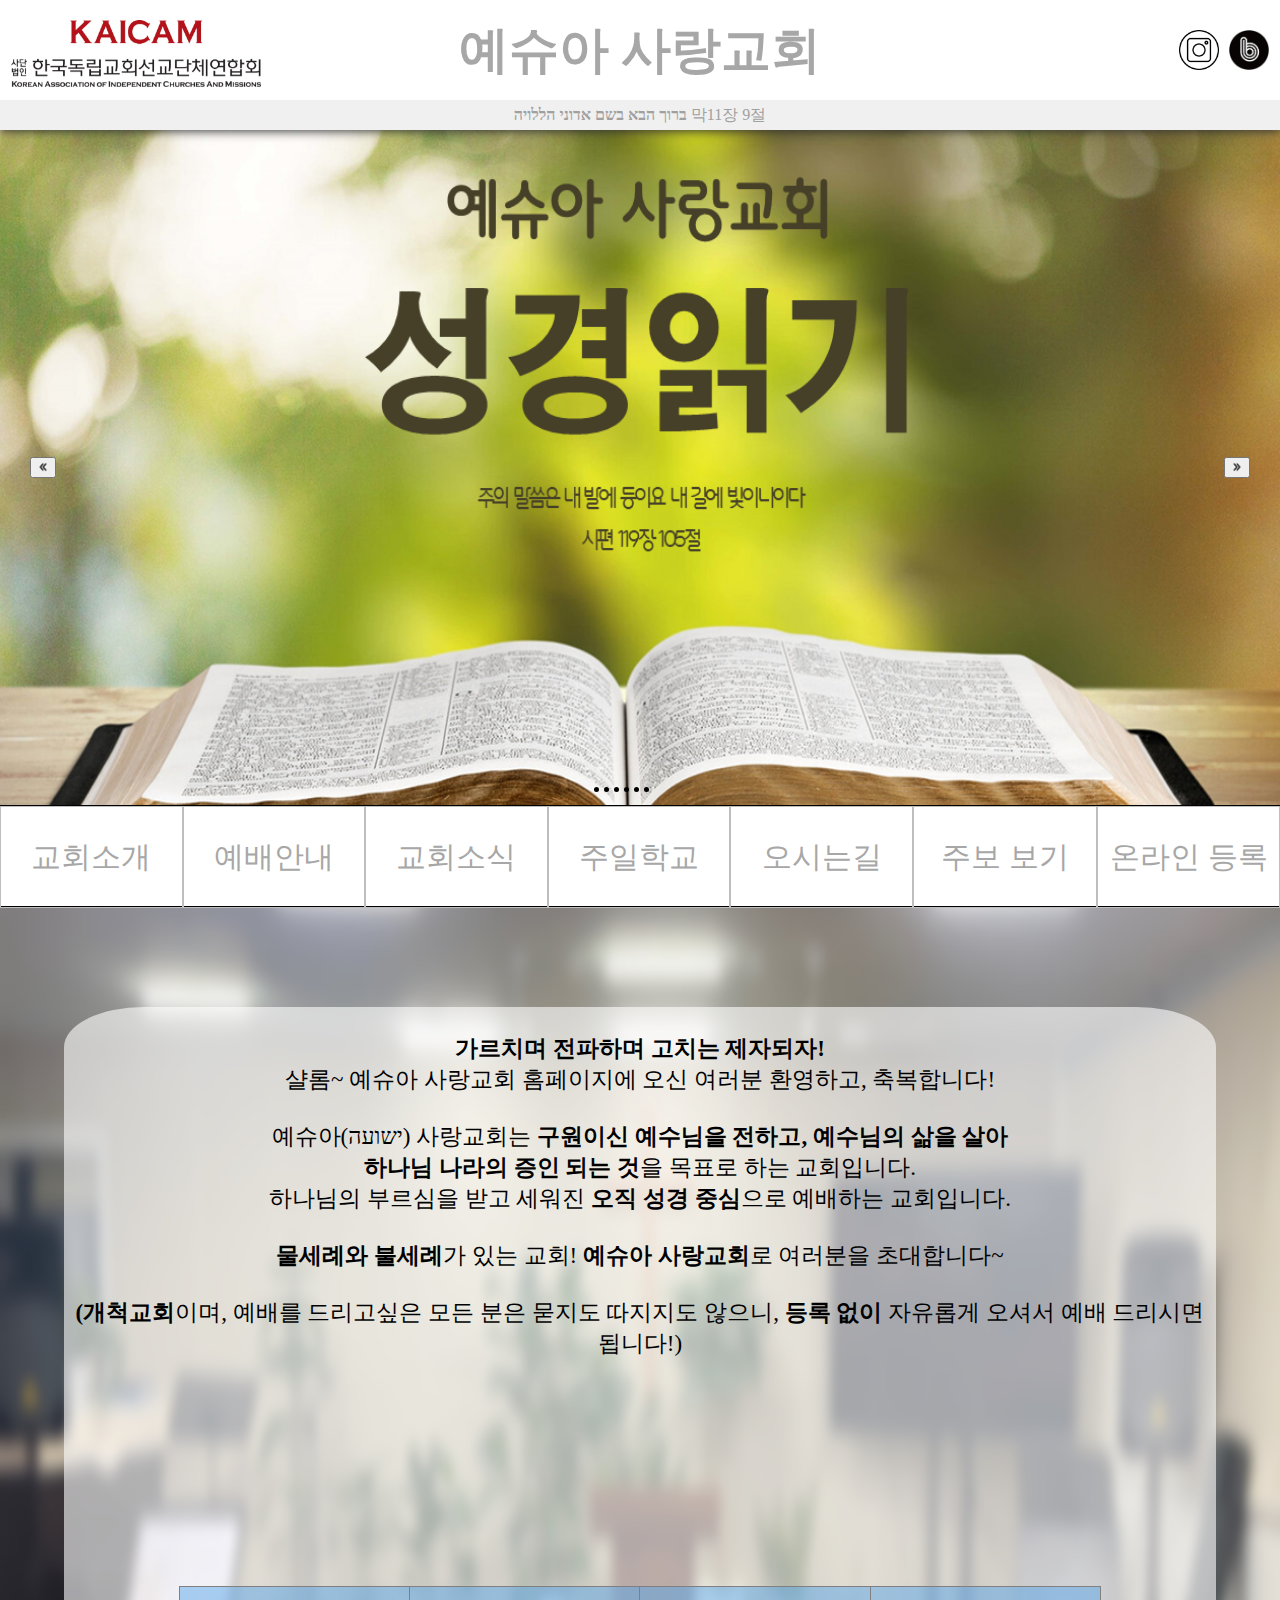
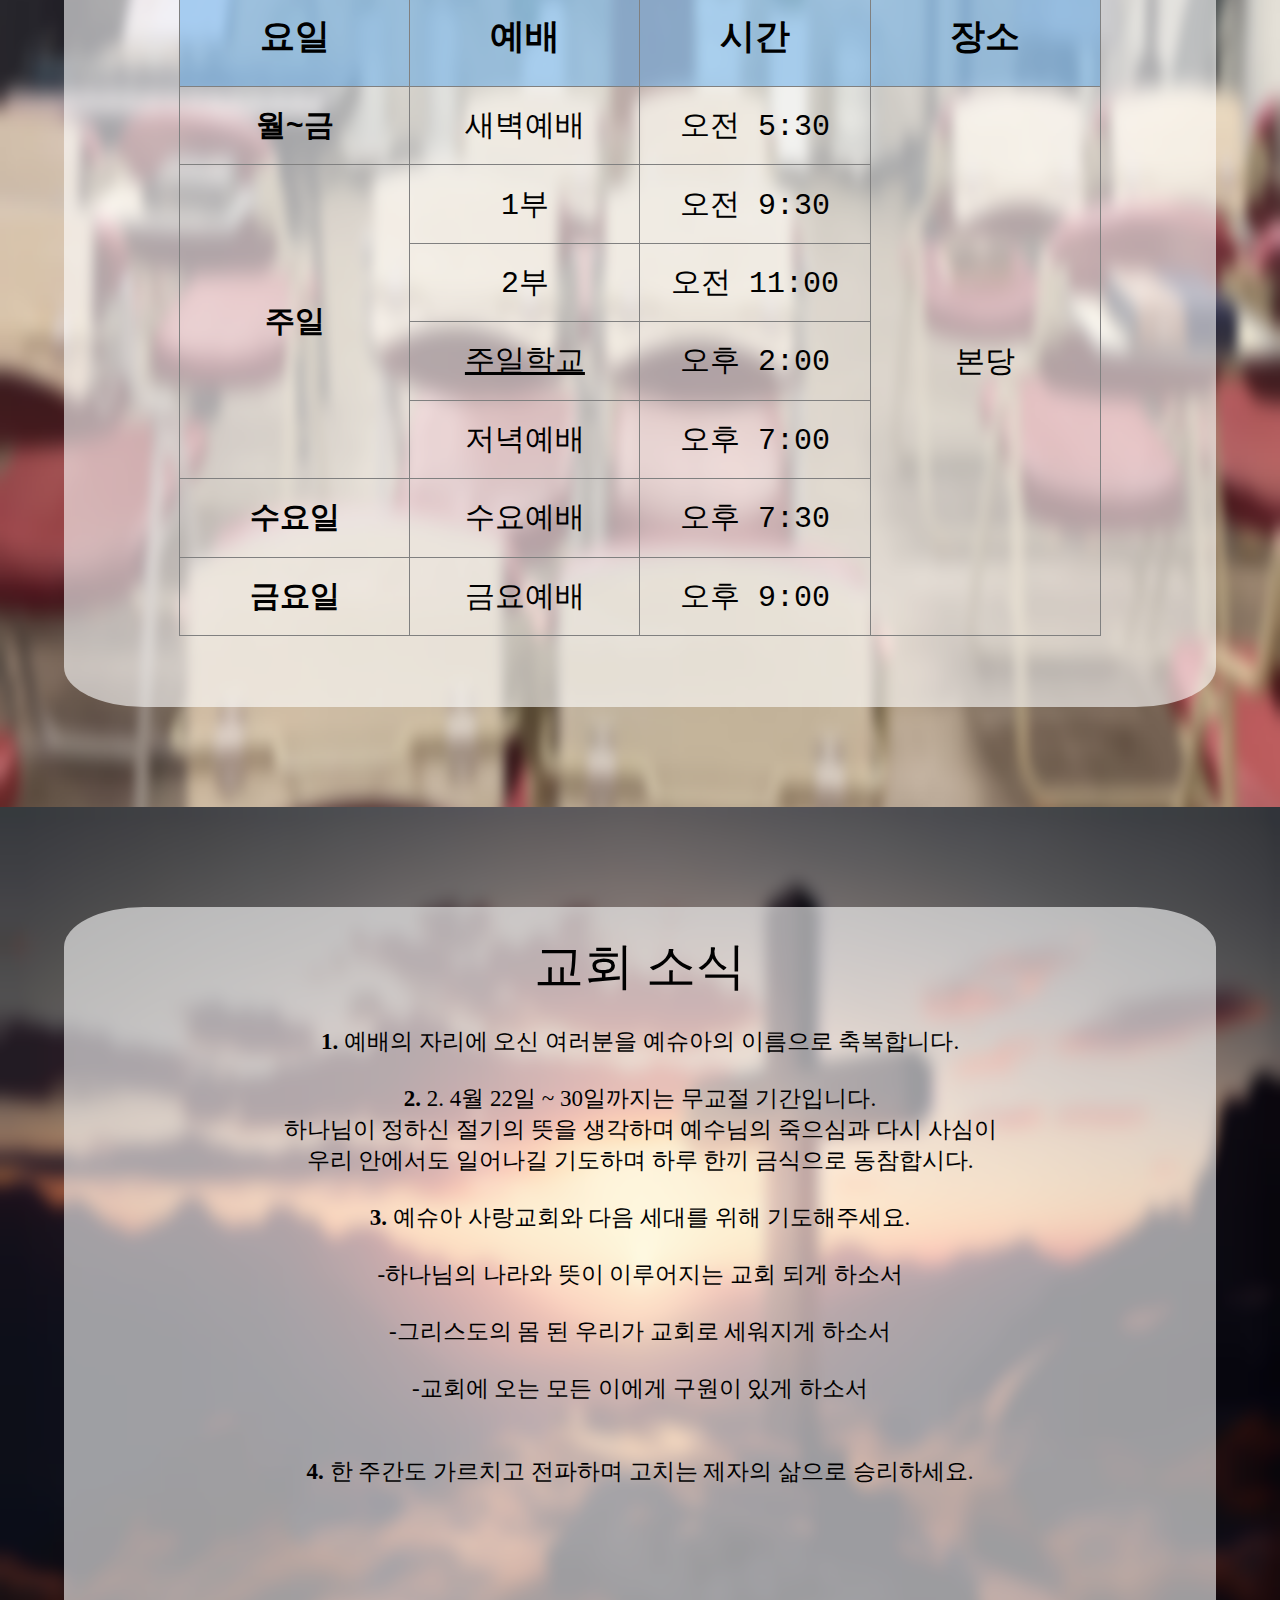
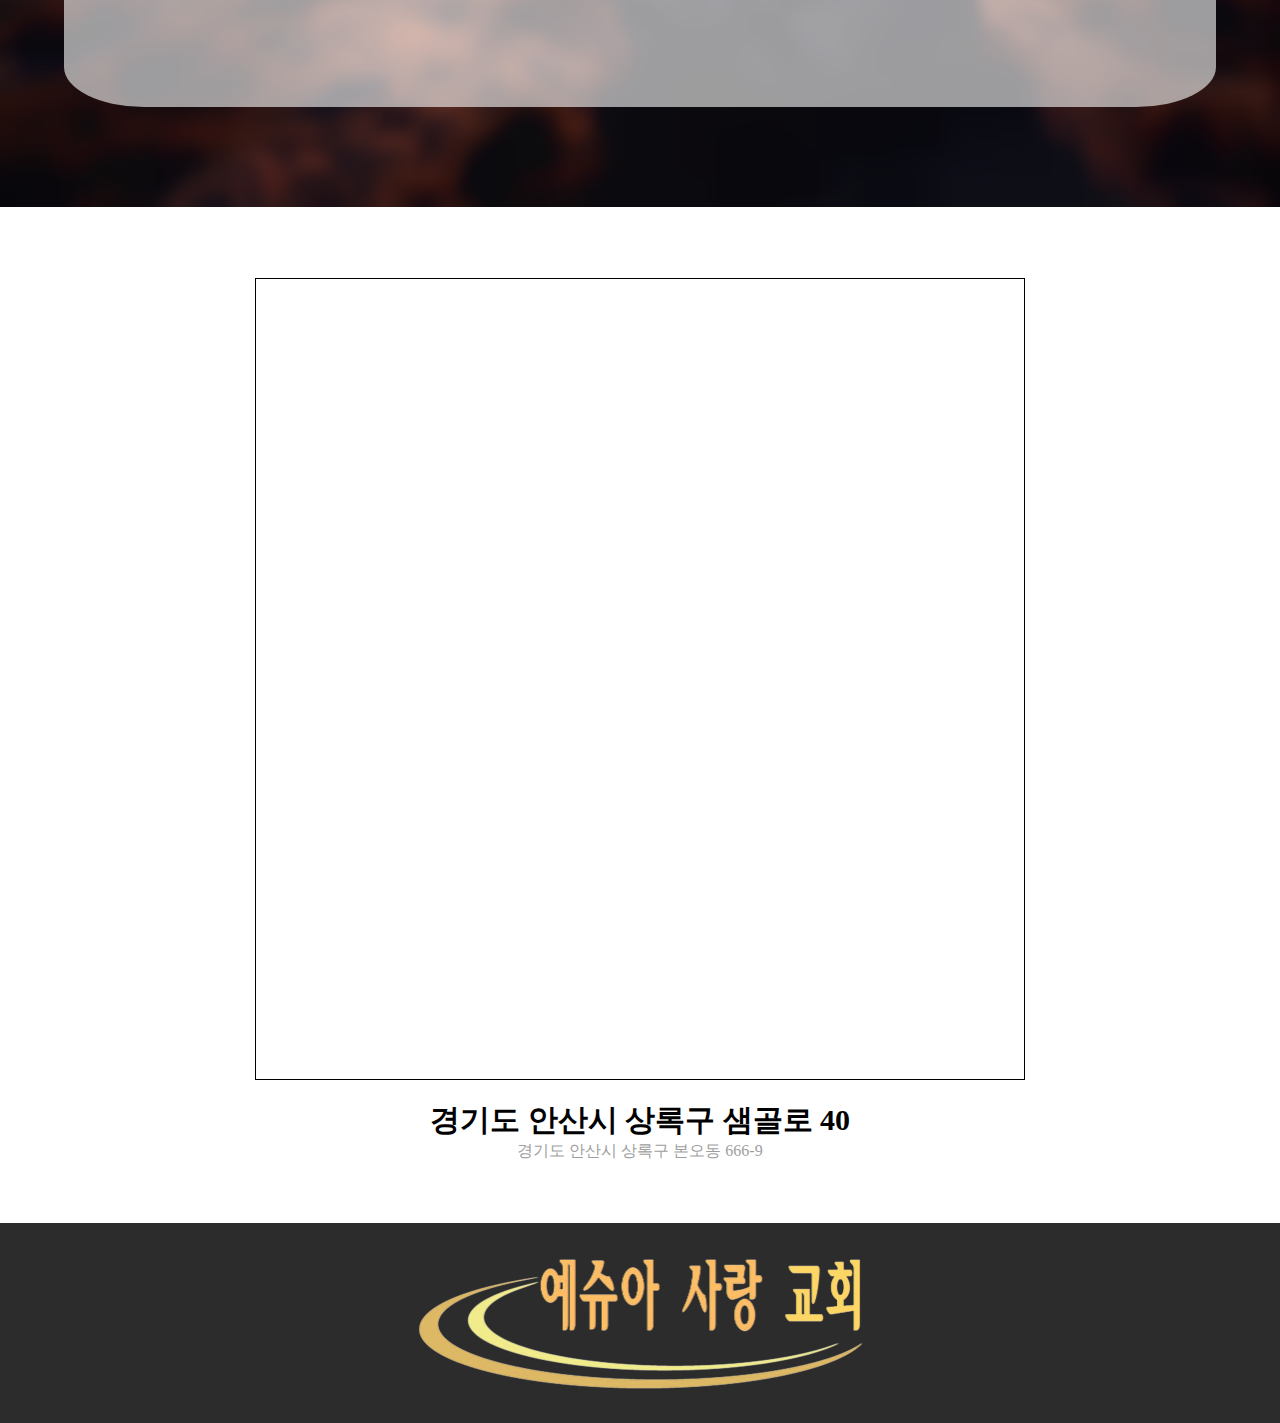
<file: index.html>
<!DOCTYPE html>
<html lang="en">
<head>
    <meta charset="UTF-8">
    <meta name="viewport" content="width=device-width, initial-scale=1.0">

    <link rel="stylesheet" href="style.css">

    <title>예슈아 사랑교회</title>
</head>

<body>

    <h1 style="color: rgb(167, 167, 167);">
        예슈아 사랑교회
        <div style="width: 100%; height: 160px; position:absolute; box-shadow: 0px 1px 10px rgb(50, 50, 50); z-index: 1;">
        </div>

        <a href="http://home.kaicam.org/index.asp">
            <img src="/assets/images/kaicam.jpg" style="width: 250px; margin-left: 10px; position: absolute; left: 1px; top: 20px; display: flex; z-index: 2;">
        </a>

        <a href="https://band.us/n/aba50aXfZ0W6o">
            <img src="/assets/images/band.png" style="width: 40px; margin-right: 10px; position: absolute; right: 1px; top: 30px; display: flex; z-index: 2;">
        </a>

        <a href="https://www.instagram.com/yeshualove0813/?hl=ko">
            <img src="/assets/images/instagram.png" style="width: 40px; margin-right: 60px; position: absolute; right: 1px; top: 30px; display: flex; z-index: 2;">
        </a>
    </h1>

    <div style="height: 30px; display: flex; justify-content: center; align-items: center; background-color: rgb(240, 240, 240); color: rgb(160, 160, 160);">
        <div>
            <p style="margin: 0;"><b>
                ברוך הבא בשם אדוני הללויה</b> 막11장 9절
            </p>
        </div>
    </div>

    <div>
        <a href="#" id="btn-back-to-top" title="위로 가기" style="font-size: 25px; z-index: 1; border: black 1px solid">⌅</a>
        <div id="img-section">
            <div class="container" style="overflow: hidden;">
                <div id="images">
                    <a onclick="popup('bible_reading')" class="slider">
                        <img src="assets/images/bible_reading/bible_reading.png">
                    </a>
                    <a href="#예배안내" class="slider">
                        <img src="assets/images/wednesday.png">
                    </a>
                    <a href="#예배안내" class="slider">
                        <img src="assets/images/friday.jpg">
                    </a>
                    <a href="#예배안내" class="slider">
                        <img src="assets/images/sunday_1.png">
                    </a>
                    <a href="/sundayschool.html" class="slider">
                        <img src="assets/images/sundayschool.png">
                    </a>
                    <a href="#예배안내" class="slider">
                        <img src="assets/images/sunday_2.png">
                    </a>
                </div>
            </div>

            <div style="height: 675px; width: 100%; display: flex;">
                <img src="/assets/images/background.jpg" alt="a" style="display: flex; width: 100%;">
            </div>

            <div id="btn">
                <li onclick="moveImage(1)" style="width: 10px;"></li>
                <li onclick="moveImage(2)" style="width: 10px;"></li>
                <li onclick="moveImage(3)" style="width: 10px;"></li>
                <li onclick="moveImage(4)" style="width: 10px;"></li>
                <li onclick="moveImage(5)" style="width: 10px;"></li>
                <li onclick="moveImage(6)" style="width: 10px;"></li>
            </div>
            <div id="next">
                <button onclick="nextImage()">
                    <img src="/assets/images/right.png" style="width: 10px;">
                </button>
            </div>
            <div id="prev">
                <button onclick="prevImage()">
                    <img src="/assets/images/left.png" style="width: 10px;">
                </button>
            </div>

        </div>
    </div>

    <nav id="navbar" style="height: 100px; z-index: 1;">
        <ul class="navbarMenu" style="height: 100%;">
            <li><a href="#교회소개" id="hover">교회소개</a></li>
            <li><a href="#예배안내" id="hover">예배안내</a></li>
            <li><a href="#교회소식" id="hover">교회소식</a></li>
            <li><a href="/sundayschool.html" id="hover">주일학교</a></li>
            <li><a href="#오시는길" id="hover">오시는길</a></li>
            <li id="hover" onclick="popup('jubo')" style="color: rgb(167, 167, 167);  ">주보 보기</li>
            <li><a href="https://open.kakao.com/o/scbvDSfg" id="hover">온라인 등록</a></li>
        </ul>
    </nav>

    <div>
        <div id="교회소개">
            <img src="/assets/images/bg_blur.png" style="width: 100%; height: 1500px; position: absolute;">
            <div style="position: relative; width: 90%; height: 1300px; background-color: rgb(255,255,255,0.6); margin-top: 100px; text-align: center; border-radius: 80px / 40px;">
                <br>
                <b>가르치며 전파하며 고치는 제자되자!</b><br>
                샬롬~ 예슈아 사랑교회 홈페이지에 오신 여러분 환영하고, 축복합니다!<br><br>
                예슈아(ישועה) 사랑교회는 <b>구원이신 예수님을 전하고, 예수님의 삶을 살아<br>
                하나님 나라의 증인 되는 것</b>을 목표로 하는 교회입니다.<br>
                하나님의 부르심을 받고 세워진 <b>오직 성경 중심</b>으로 예배하는 교회입니다.<br><br>
                <b>물세례와 불세례</b>가 있는 교회! <b>예슈아 사랑교회</b>로 여러분을 초대합니다~<br><br>
                <b>(개척교회</b>이며, 예배를 드리고싶은 모든 분은 묻지도 따지지도 않으니, <b>등록 없이</b> 자유롭게 오셔서 예배 드리시면 됩니다!)<br><br><br>
                <div id="예배안내">
                    <style type="text/css">
                        .tg  {border-collapse:collapse;border-spacing:0;}
                        .tg td{border-color:black;border-style:solid;border-width:1.4px;font-family:Arial, sans-serif;font-size:23px;overflow:hidden;padding:10px 5px;word-break:normal;}
                        .tg th{border-color:black;border-style:solid;border-width:1.4px;font-family:Arial, sans-serif;font-size:23px;font-weight:normal;overflow:hidden;padding:10px 5px;word-break:normal;}
                        .tg .tg-k39g{border-color:inherit;font-family:"Courier New", Courier, monospace !important;font-size:30px;text-align:center;vertical-align:middle}
                        .tg .tg-ulxu{background-color:#50a2e976;border-color:inherit;font-family:"Courier New", Courier, monospace !important;font-size:35px;text-align:center;vertical-align:middle}
                    </style>
                    <table class="tg" style="table-layout: fixed; width: 80%; height: 65%;">
                        <colgroup>
                            <col style="width: 100%">
                            <col style="width: 100%">
                            <col style="width: 100%">
                            <col style="width: 100%">
                        </colgroup>
                    <thead style="height: 100px;">
                        <tr>
                            <th class="tg-ulxu"><b>요일</b></th>
                            <th class="tg-ulxu"><b>예배</b></th>
                            <th class="tg-ulxu"><b>시간</b></th>
                            <th class="tg-ulxu"><b>장소</b></th>
                        </tr>
                    </thead>
                    <tbody>
                        <tr>
                            <td class="tg-k39g"><b>월~금</b></td>
                            <td class="tg-k39g">새벽예배</td>
                            <td class="tg-k39g">오전 5:30</td>
                            <td class="tg-k39g" rowspan="7">본당</td>
                        </tr>
                        <tr>
                            <td class="tg-k39g" rowspan="4"><b>주일</b></td>
                            <td class="tg-k39g">1부</td>
                            <td class="tg-k39g">오전 9:30</td>
                        </tr>
                        <tr>
                            <td class="tg-k39g">2부</td>
                            <td class="tg-k39g">오전 11:00</td>
                        </tr>
                        <tr>
                            <td class="tg-k39g"><a href="/sundayschool.html" style="color: black; text-decoration: underline;">주일학교</a></td>
                            <td class="tg-k39g">오후 2:00</td>
                        </tr>
                        <tr>
                            <td class="tg-k39g">저녁예배</td>
                            <td class="tg-k39g">오후 7:00</td>
                        </tr>
                        <tr>
                            <td class="tg-k39g"><b>수요일</b></td>
                            <td class="tg-k39g">수요예배</td>
                            <td class="tg-k39g">오후 7:30</td>
                        </tr>
                        <tr>
                            <td class="tg-k39g"><b>금요일</b></td>
                            <td class="tg-k39g">금요예배</td>
                            <td class="tg-k39g">오후 9:00</td>
                        </tr>
                    </tbody>
                    </table>
                </div>
            </div>
        </div>
    
        <div id="교회소식">
            <img src="/assets/images/news.png" style="width: 100%; height: 1000px; position: absolute;">
            <div style="position: relative; width: 90%; height: 800px; background-color: rgb(255,255,255,0.6); margin-top: 100px; text-align: center; border-radius: 80px / 40px;">
                <br>
                <span style="font-size: 50px;">교회 소식</span><br><br>
                <b>1.</b> 예배의 자리에 오신 여러분을 예슈아의 이름으로 축복합니다.<br><br>
                <b>2.</b> 2. 4월 22일 ~ 30일까지는 무교절 기간입니다.<br>하나님이 정하신 절기의 뜻을 생각하며 예수님의 죽으심과 다시 사심이<br>우리 안에서도 일어나길 기도하며 하루 한끼 금식으로 동참합시다.<br><br>
                <b>3.</b> 예슈아 사랑교회와 다음 세대를 위해 기도해주세요.<br><br>
                -하나님의 나라와 뜻이 이루어지는 교회 되게 하소서<br><br>
                -그리스도의 몸 된 우리가 교회로 세워지게 하소서<br><br>
                -교회에 오는 모든 이에게 구원이 있게 하소서<br><br><br>
                <b>4.</b> 한 주간도 가르치고 전파하며 고치는 제자의 삶으로 승리하세요.
            </div>
        </div>
    
        <div id="오시는길">
            <p align="center">
                <iframe src="https://www.google.com/maps/embed?pb=!1m18!1m12!1m3!1d420.3835195731304!2d126.86392631027788!3d37.287701793474746!2m3!1f0!2f0!3f0!3m2!1i1024!2i768!4f13.1!3m3!1m2!1s0x357b6ecb95340371%3A0xb1ce956bdc415777!2z6rK96riw64-EIOyViOyCsOyLnCDsg4HroZ3qtawg67O47Jik64-ZIDY2Ni05!5e0!3m2!1sko!2skr!4v1708004368413!5m2!1sko!2skr" width="60%" height="800px" style="border: black 1px solid; margin-top: 55px;" allowfullscreen="" loading="lazy" referrerpolicy="no-referrer-when-downgrade"></iframe>
            </p align="center">
    
            <div style="font-size: 30px; display: flex; justify-content: center;"><b>
                경기도 안산시 상록구 샘골로 40
            </b></div>
    
            <div style="color: rgb(158, 158, 158); display: flex; justify-content: center;">
                경기도 안산시 상록구 본오동 666-9
            </div>
        </div>
    
        <div id="end" style="display: flex; justify-content: center; align-items: center;">
            <img src="/assets/images/logo_ver3.png" style="width: 445px; height: 136px;">
        </div>
    </div>

    <script src="index.js">
    </script>
</body>
</html>
</file>
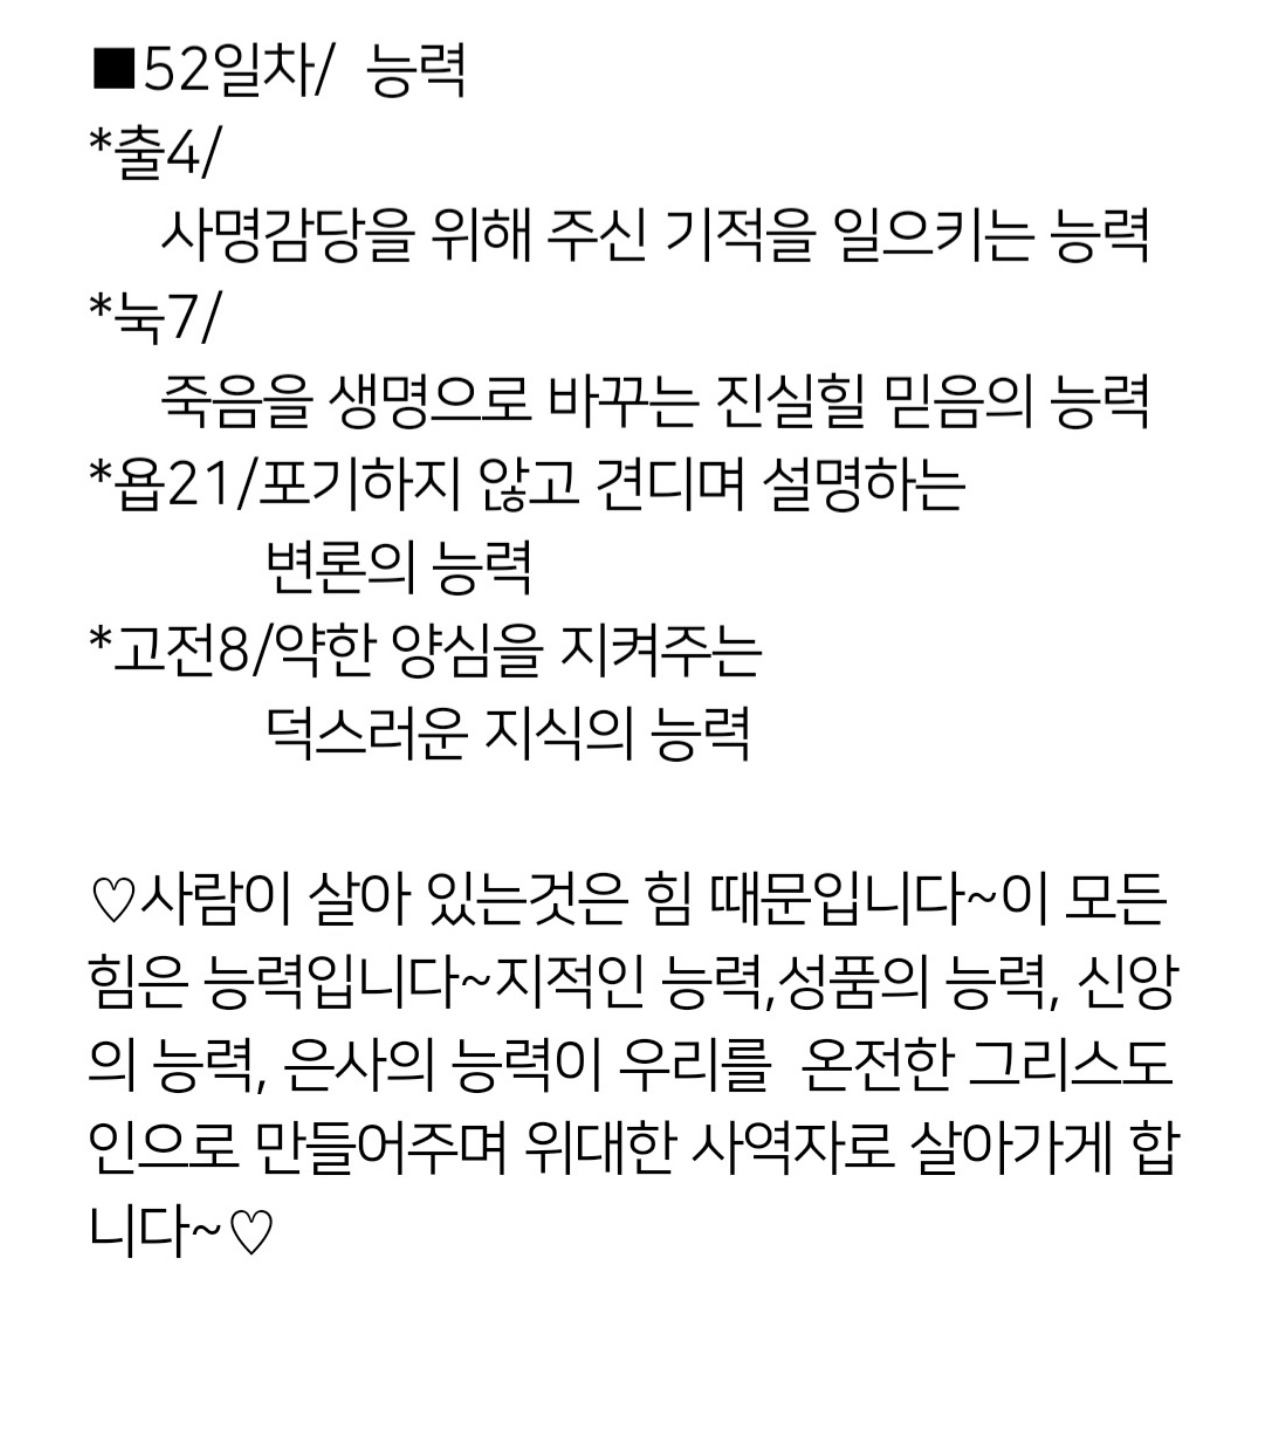
<file: bible_reading.html>
<!DOCTYPE html>
<html lang="en">
<head>
    <meta charset="UTF-8">
    <meta name="viewport" content="width=device-width, initial-scale=1.0">
    <title>성경읽기</title>
</head>
<body>
    <img src="/assets/images/bible_reading/day/52.jpg" style="height: 100%; width: 100%;">
</body>
</html>
</file>
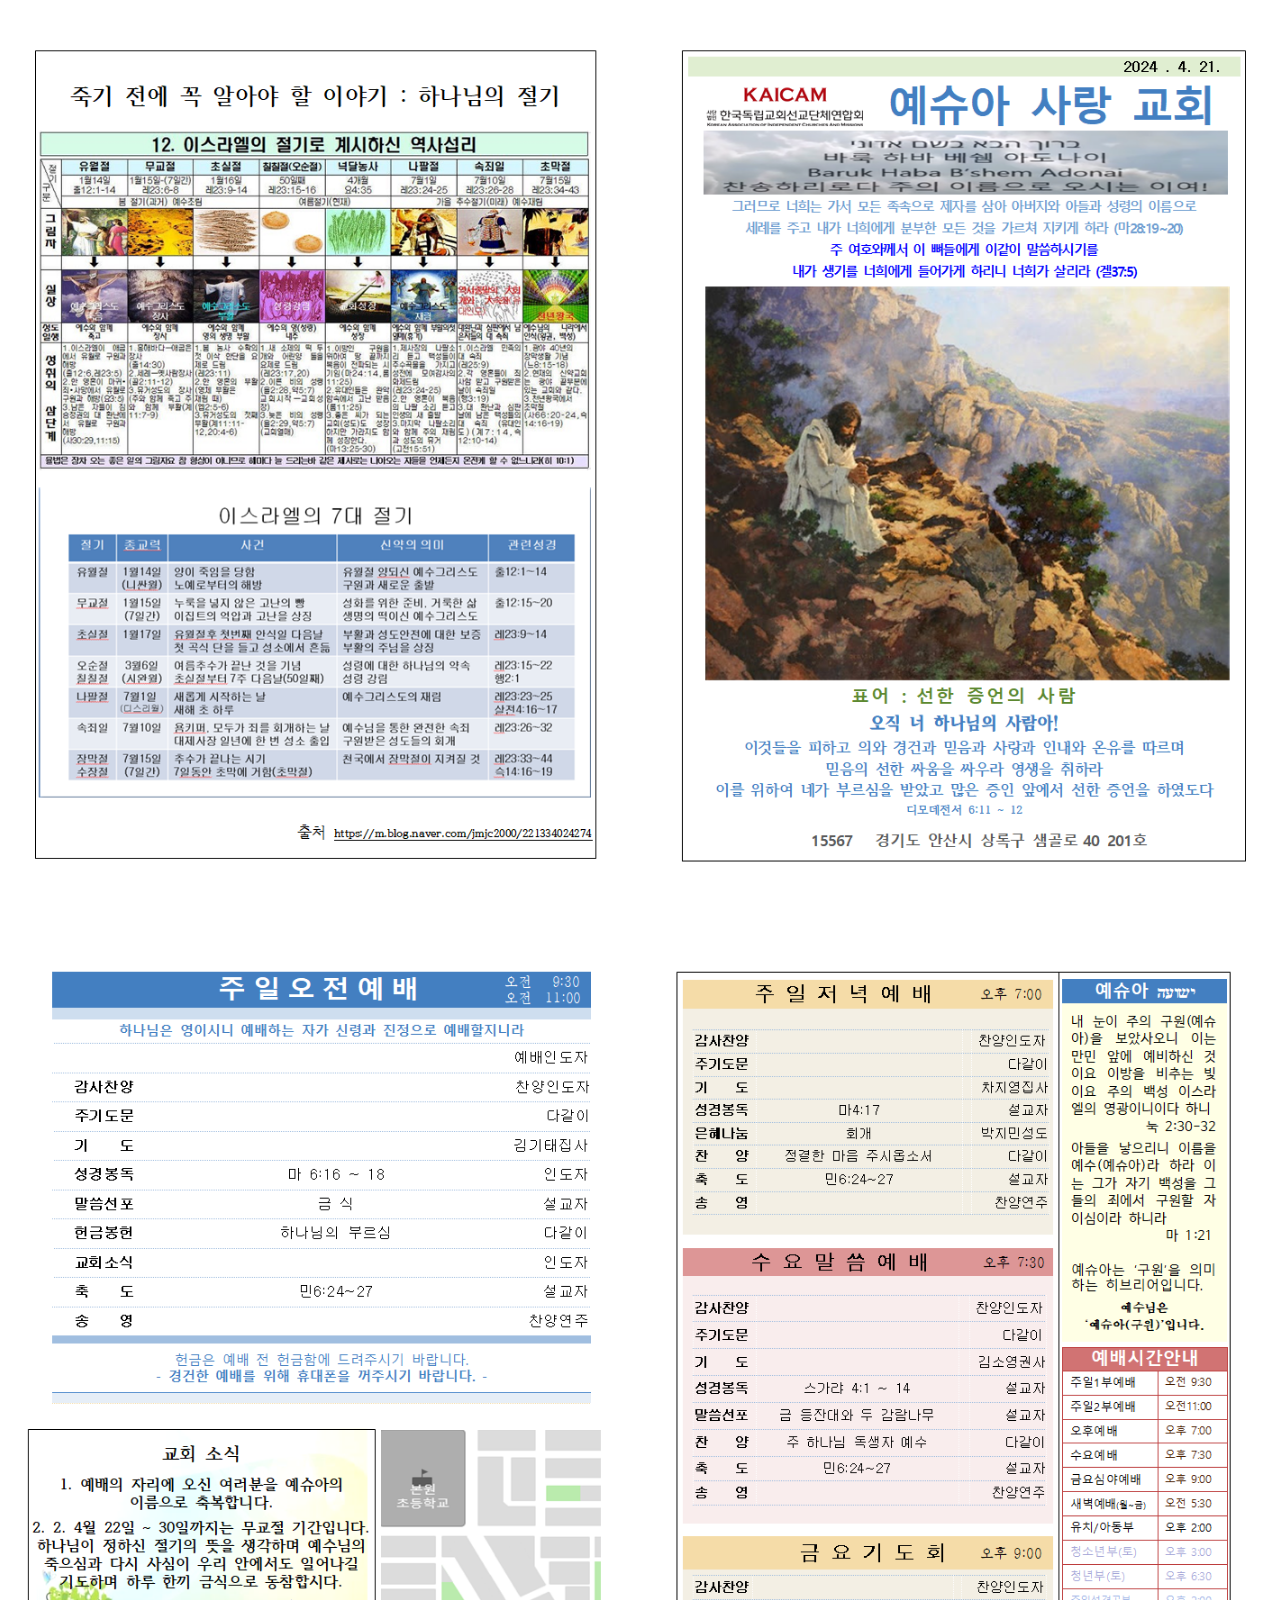
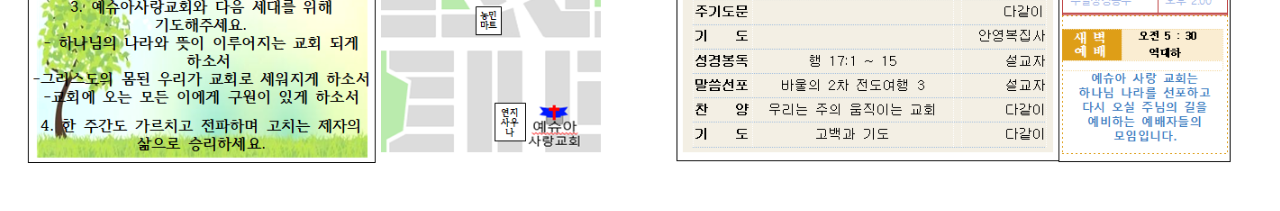
<file: jubo.html>
<!DOCTYPE html>
<html lang="en">
<head>
    <meta charset="UTF-8">
    <meta name="viewport" content="width=device-width, initial-scale=1.0">
    <title>주보</title>
</head>
<body>
    <img src="/assets/images/jubo/24-04/21-1.png" style="width: 100%; height: 100%;">
    <img src="/assets/images/jubo/24-04/21-2.png" style="width: 100%; height: 100%;">
</body>
</html>
</file>
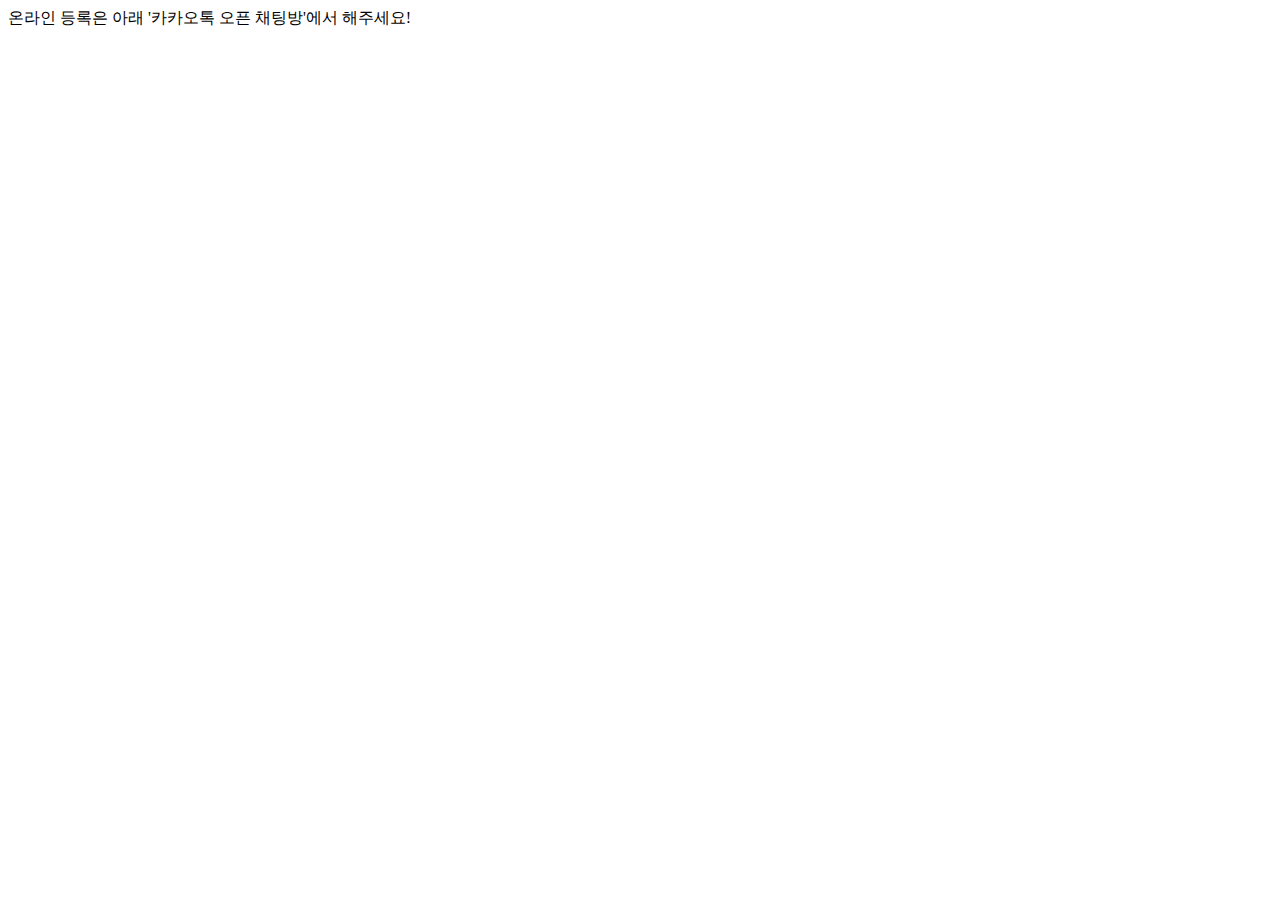
<file: onlineregister.html>
<!DOCTYPE html>
<html lang="en">
<head>
    <meta charset="UTF-8">
    <meta name="viewport" content="width=device-width, initial-scale=1.0">
    <title>예슈아 사랑교회 온라인 등록</title>
</head>
<body>
    온라인 등록은 아래 '카카오톡 오픈 채팅방'에서 해주세요!
</body>
</html>
</file>
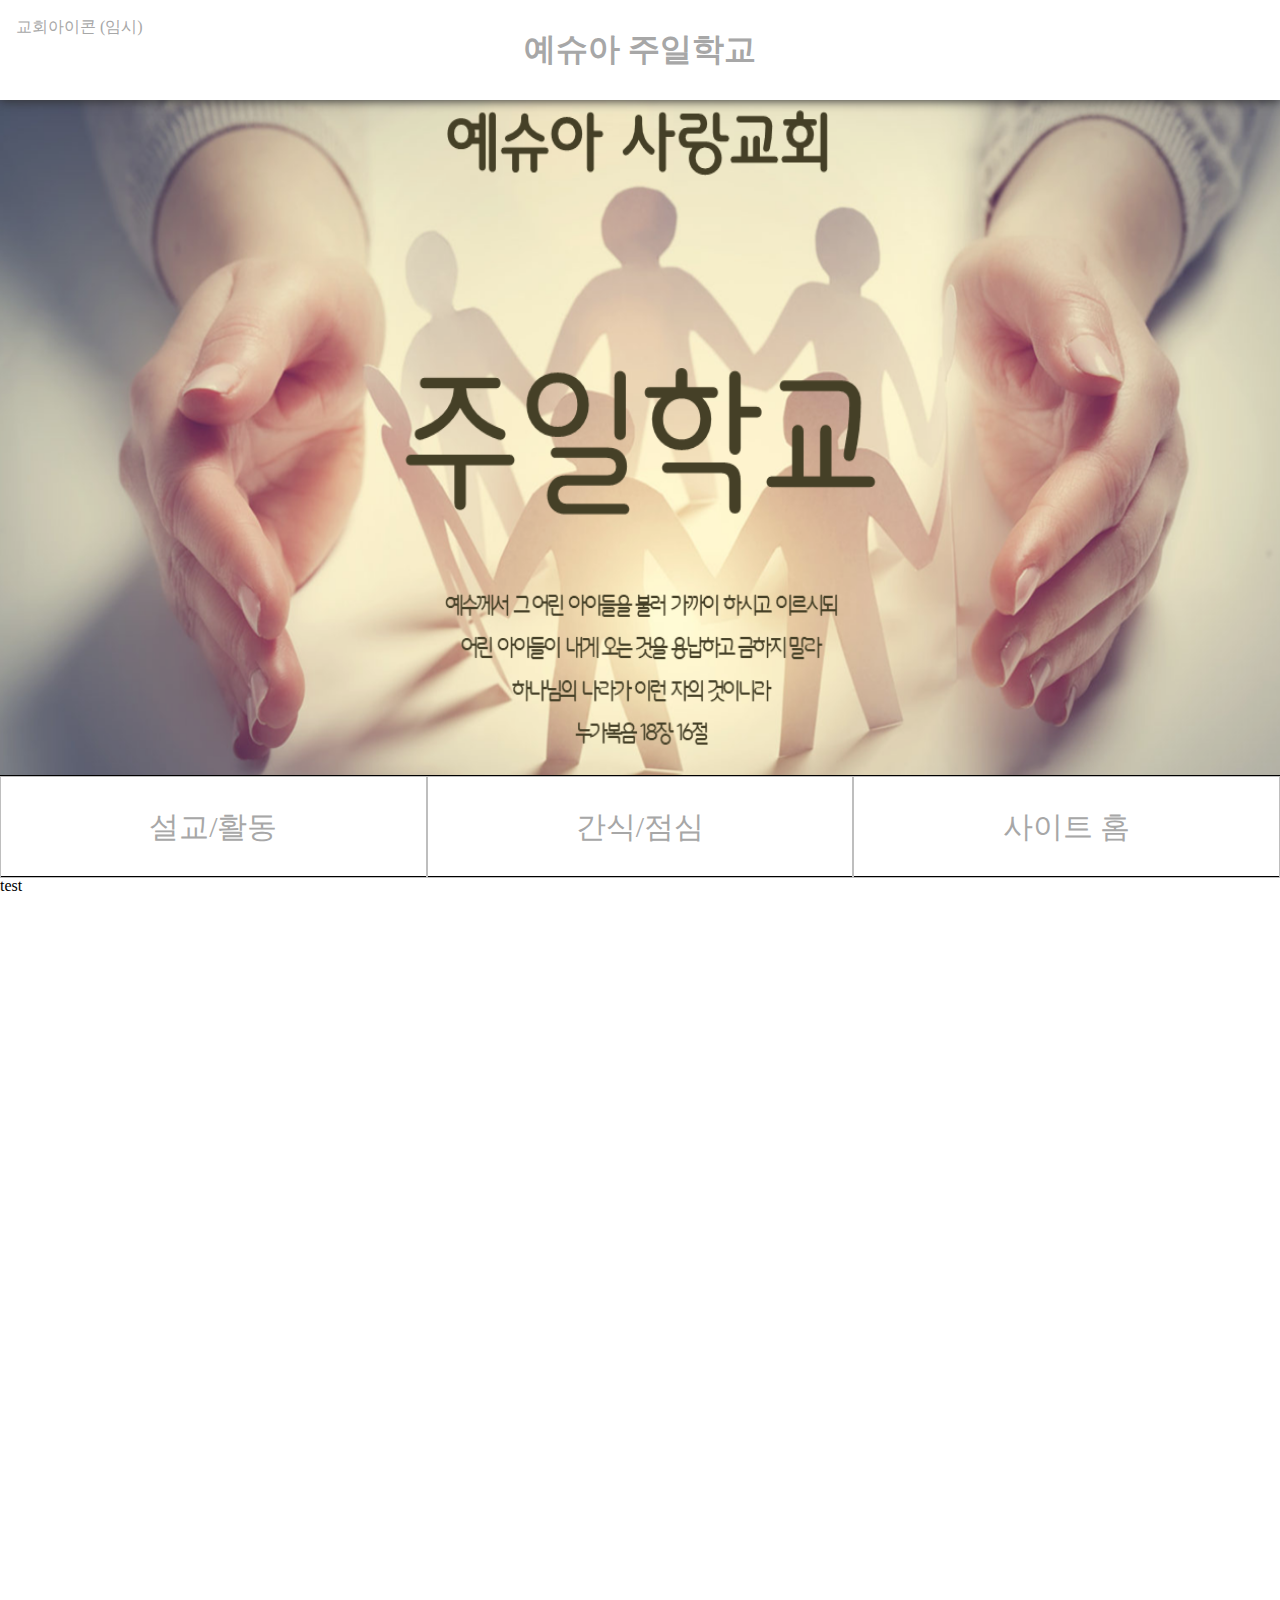
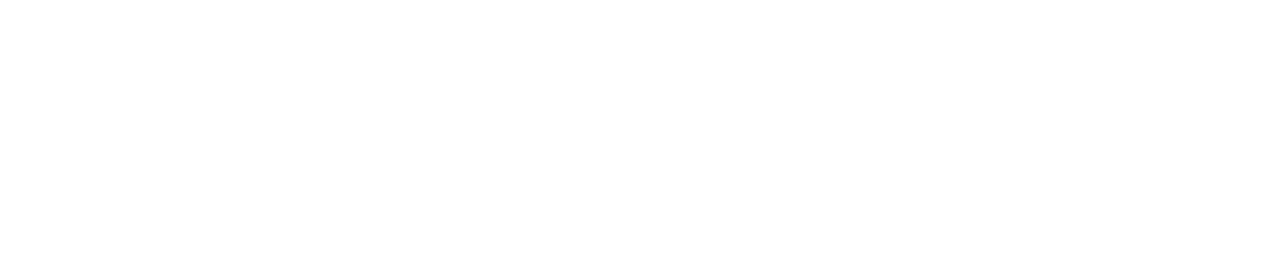
<file: sundayschool.html>
<!DOCTYPE html>
<html lang="en">
<head>
    <meta charset="UTF-8">
    <meta name="viewport" content="width=device-width, initial-scale=1.0">

    <link rel="stylesheet" href="/sundayschool.css">

    <title>예슈아 주일학교</title>
</head>
<body>
    <a href="index.html" style="width: 250px; margin-left: 15px; position: absolute; left: 1px; margin-top: 17px; z-index: 2;">
        교회아이콘 (임시)
    </a>

    <h1>
        <a>예슈아 주일학교</a>
        <div style="width: 100%; height: 100px; position:absolute; box-shadow: 0px 1px 10px rgb(50, 50, 50); z-index: 1;">
        </div>
    </h1>

    <a href="#" id="btn-back-to-top" title="위로 가기" style="font-size: 25px;">⌅</a>

    <div id="img-section">
        <div class="container" style="overflow: hidden;">
            <div id="image">
                <a href="#예배안내" class="slider">
                    <img src="/assets/images/sundayschool.png">
                </a href="#예배안내">
            </div>
        </div>

        <div style="height: 675px; width: 100%; display: flex;">
            <img src="/assets/images/background.jpg" id="summer" alt="a" style="display: flex; width: 100%;">
        </div>
    </div>

    <ul id="hiddenNavbarMenu" style="top: 0">
        <li><a href="#설교/활동" id="hover">설교/활동</a></li>
        <li><a href="#간식/점심" id="hover">간식/점심</a></li>
        <li><a href="index.html" id="hover">사이트 홈</a></li>
    </ul>

    <nav id="navbar" style="border-top-color: black; border-top-style: solid; border-bottom-style: solid; border-width: 1px; height: 100px;">
        <ul class="navbarMenu" style="height: 100%;">
            <li><a href="#설교/활동" id="hover">설교/활동</a></li>
            <li><a href="#간식/점심" id="hover">간식/점심</a></li>
            <li><a href="index.html" id="hover">사이트 홈</a></li>
        </ul>
    </nav>

    <div style="width: 100%; height: 1000px">
        test
    </div>

    <script src="index.js">
    </script>
</body>
</html>
</file>
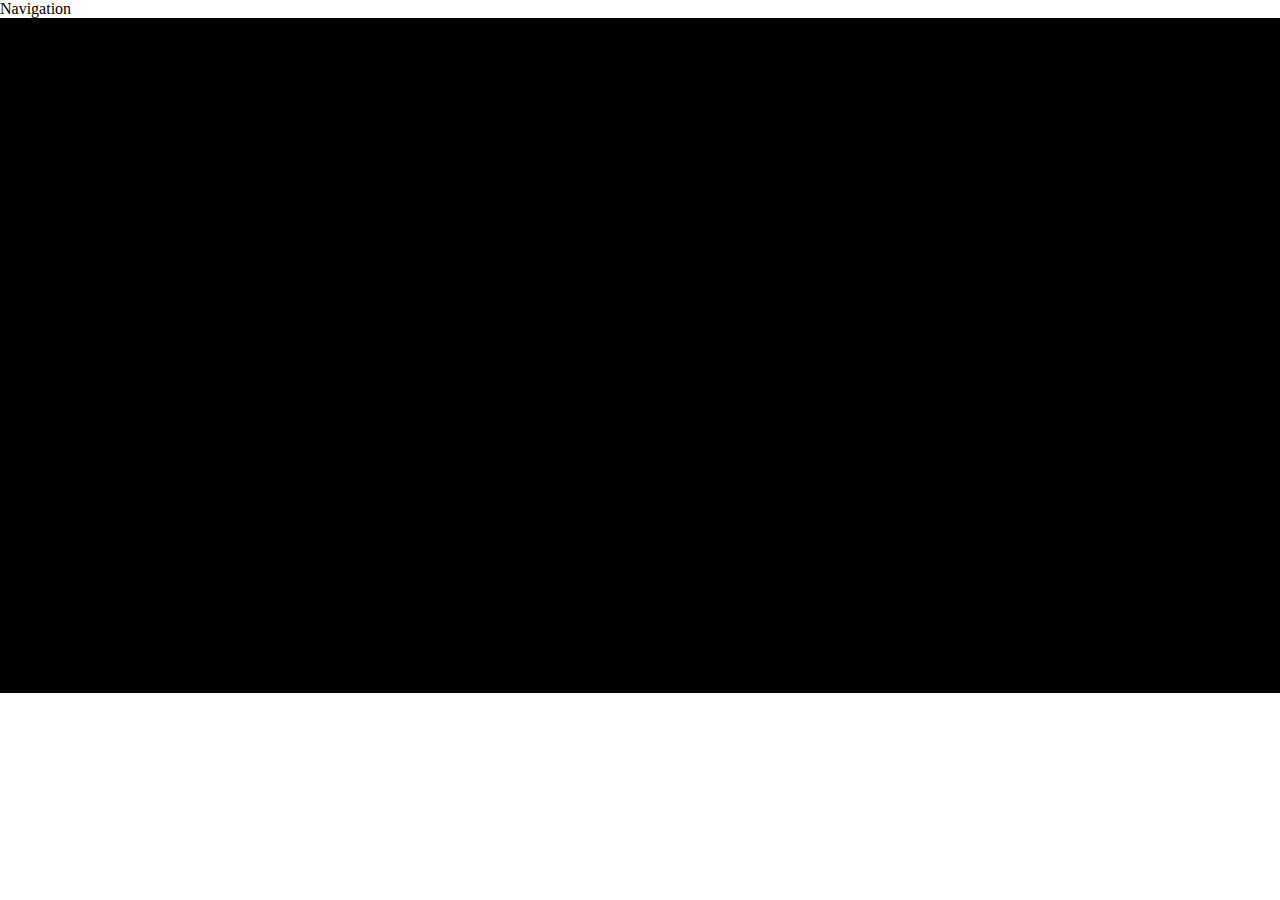
<file: test.html>
<!DOCTYPE html>
<html lang="en">
<head>
  <meta charset="UTF-8">
  <title>Position Sticky</title>

  <link rel="stylesheet" href="/sundayschool.css">

</head>
<body>
  <div class="nav">Navigation</div>
  <div class="container">
    <div class="sidebar">
      <div class="inline-block static">static</div>
      <div class="inline-block fixed">fixed</div>
      <div class="inline-block sticky">sticky</div>     
    </div>
    <div class="inline-block long-text">Long Text Area.</div>
  </div>
</body>
</html>
</file>
<file: style.css>
html {
    scroll-behavior: smooth;
}

body {
    margin: 0;
    height: 100%;
    background: #ffffff;
}

a {
    text-decoration: none;
    color: rgb(167, 167, 167);
    word-break: keep-all;
}

h1 {
    display: flex;
    align-items: center;
    justify-content: center;
    height: 50px;
    margin-bottom: 0px;
    background-color: #ffffff;
    margin-top: 0;
    height: 100px;
    font-size: 50px;
}

nav {
    height: 30px;
    width: 100%;
}

#navbar {
    display: flex;
    justify-content: space-between;
    align-items: center;
    background-color: #ffffff;
    border-top-color: black;
    border-top-style: solid;
    border-bottom-style: solid;
    border-width: 1px;
    height: 100vw;
    position: sticky;
    position: -webkit-sticky;
    top: 0;
}

.navbarMenu {
    list-style: none;
    display: flex;
    font-size: 30px;
    width: 100%;
    padding-left: 0;
    margin: 0;
}

.navbarMenu li {
    display: flex;
    width: 100%;
}

#img-section {
    display: flex;
    position: relative;
    justify-content: center;
    align-items: center;
}

.container {
    display: flex;
    align-items: center;
    justify-content: center;
    background-color: black;
    width: 1300px;
    height: 675px;
    position: absolute;
    /* border-left: #ffffff 15px solid;
    border-right: #ffffff 15px solid; */
}

.slider {
    display: flex;
    width: 100%;
    float: left;
}

#images {
    display: flex;
    left: 0;
    position: absolute;
    transition: left .2s ease;
}

.slider img {
    width: 1300px;
    height: 800px;
}

#next {
    position: absolute;
    right: 30px;
    background-color: transparent !important;
    background-image: none !important;
    border-color: transparent;
    border: none;
    color: #FFFFFF;
}

#prev {
    position: absolute;
    left: 30px;
    background-color: transparent !important;
    background-image: none !important;
    border-color: transparent;
    border: none;
    color: #FFFFFF;
}

#교회소개 {
    background-color: rgb(255, 255, 255);
    height: 1500px;
    width: 100%;
    margin: 0;
    display: flex;
    justify-content: center;
    font-size: 23px;
}

#예배안내 {
    display: flex;
    justify-content: center;
    align-items: center;
    background-color: transparent;
    height: 1000px;
    width: 100%;
}

#교회소식 {
    background-color: rgb(10, 48, 35);
    height: 1000px;
    width: 100%;
    margin: 0;
    display: flex;
    justify-content: center;
    font-size: 23px;
}

#오시는길 {
    background-color: rgb(255, 255, 255);
    height: 1000px;
    width: 100%;
}

#end {
    display: flex;
    width: 100%;
    height: 200px;
    background-color: #2c2c2c;
}

#hover:hover {
    background-color: rgb(210, 210, 210);
}

#hover {
    display: flex;
    align-items: center;
    justify-content: center;
    width: 100%;
    height: 100%;
    border: 1px rgb(190, 190, 190) solid;
    cursor: pointer;
}

#btn {
    display: flex;
    position: absolute;
    justify-content: space-between;
    bottom: 15px;
    height: 10px;
    transition: all ease .1s;
}

#btn:hover {
    cursor: pointer;
}

#btn-back-to-top {
    display: flex;
    height: 10px;
    width: 10px;
    bottom: 5px;
    right: 5px;
    text-align: center;
    justify-content: center;
    align-items: center;
    display: none;
    position: fixed;
    padding: 20px;
    border: none;
    outline: none;
    background-color: white;
    cursor: pointer;
    border-radius: 100%;
}

#btn-back-to-top:hover {
    background-color: #eaeaea;
}

#next:hover {
    cursor: pointer;
}

#prev:hover {
    cursor: pointer;
}
</file>
<file: sundayschool.css>
html {
    scroll-behavior: smooth;
}

body {
    margin: 0;
    height: 100%;
    background: #ffffff;
}

h1 {
    display: flex;
    align-items: center;
    justify-content: center;
    height: 50px;
    margin-bottom: 0px;
    background-color: #ffffff;
    margin-top: 0;
    height: 100px;
}

a {
    text-decoration: none;
    color: rgb(167, 167, 167);
    word-break: keep-all;
}

#btn {
    display: flex;
    position: absolute;
    justify-content: space-between;
    bottom: 15px;
    height: 10px;
    transition: all ease .1s;
}

#btn:hover {
    cursor: pointer;
}

#btn-back-to-top {
    display: flex;
    height: 10px;
    width: 10px;
    bottom: 5px;
    right: 5px;
    text-align: center;
    justify-content: center;
    align-items: center;
    display: none;
    position: fixed;
    padding: 20px;
    border: none;
    outline: none;
    background-color: white;
    cursor: pointer;
    border-radius: 100%;
}

#btn-back-to-top:hover {
    background-color: #eaeaea;
}

#next:hover {
    cursor: pointer;
}

#prev:hover {
    cursor: pointer;
}

#img-section {
    display: flex;
    position: relative;
    justify-content: center;
    align-items: center;
}

.container {
    display: flex;
    align-items: center;
    justify-content: center;
    background-color: black;
    width: 1300px;
    height: 675px;
    position: absolute;
    /* border-left: #ffffff 15px solid;
    border-right: #ffffff 15px solid; */
}

.slider {
    display: flex;
    width: 100%;
    float: left;
}

#image {
    display: flex;
    left: 0;
    position: absolute;
    transition: left .2s ease;
}

.slider img {
    width: 1300px;
    height: 800px;
}

nav {
    height: 30px;
    width: 100%;
}

#navbar {
    display: flex;
    justify-content: space-between;
    align-items: center;
    background-color: #ffffff;
}

.navbarMenu {
    list-style: none;
    display: flex;
    font-size: 30px;
    width: 100%;
    padding-left: 0;
    margin: 0;
}

.navbarMenu li {
    display: flex;
    width: 100%;
}

#hiddenNavbarMenu {
    background-color: #ffffff;
    list-style: none;
    display: none;
    font-size: 30px;
    justify-content: space-between;
    width: 100%;
    height: 100px;
    padding-left: 0;
    position: fixed;
    margin: 0;
}

#hiddenNavbarMenu li {
    display: flex;
    justify-content: center;
    align-items: center;
    text-align: center;
    padding: auto 14.6%;
    width: 100%;
}

#hover:hover {
    background-color: rgb(210, 210, 210);
}

#hover {
    display: flex;
    align-items: center;
    justify-content: center;
    width: 100%;
    height: 100%;
    border: 1px rgb(190, 190, 190) solid;
}
</file>
